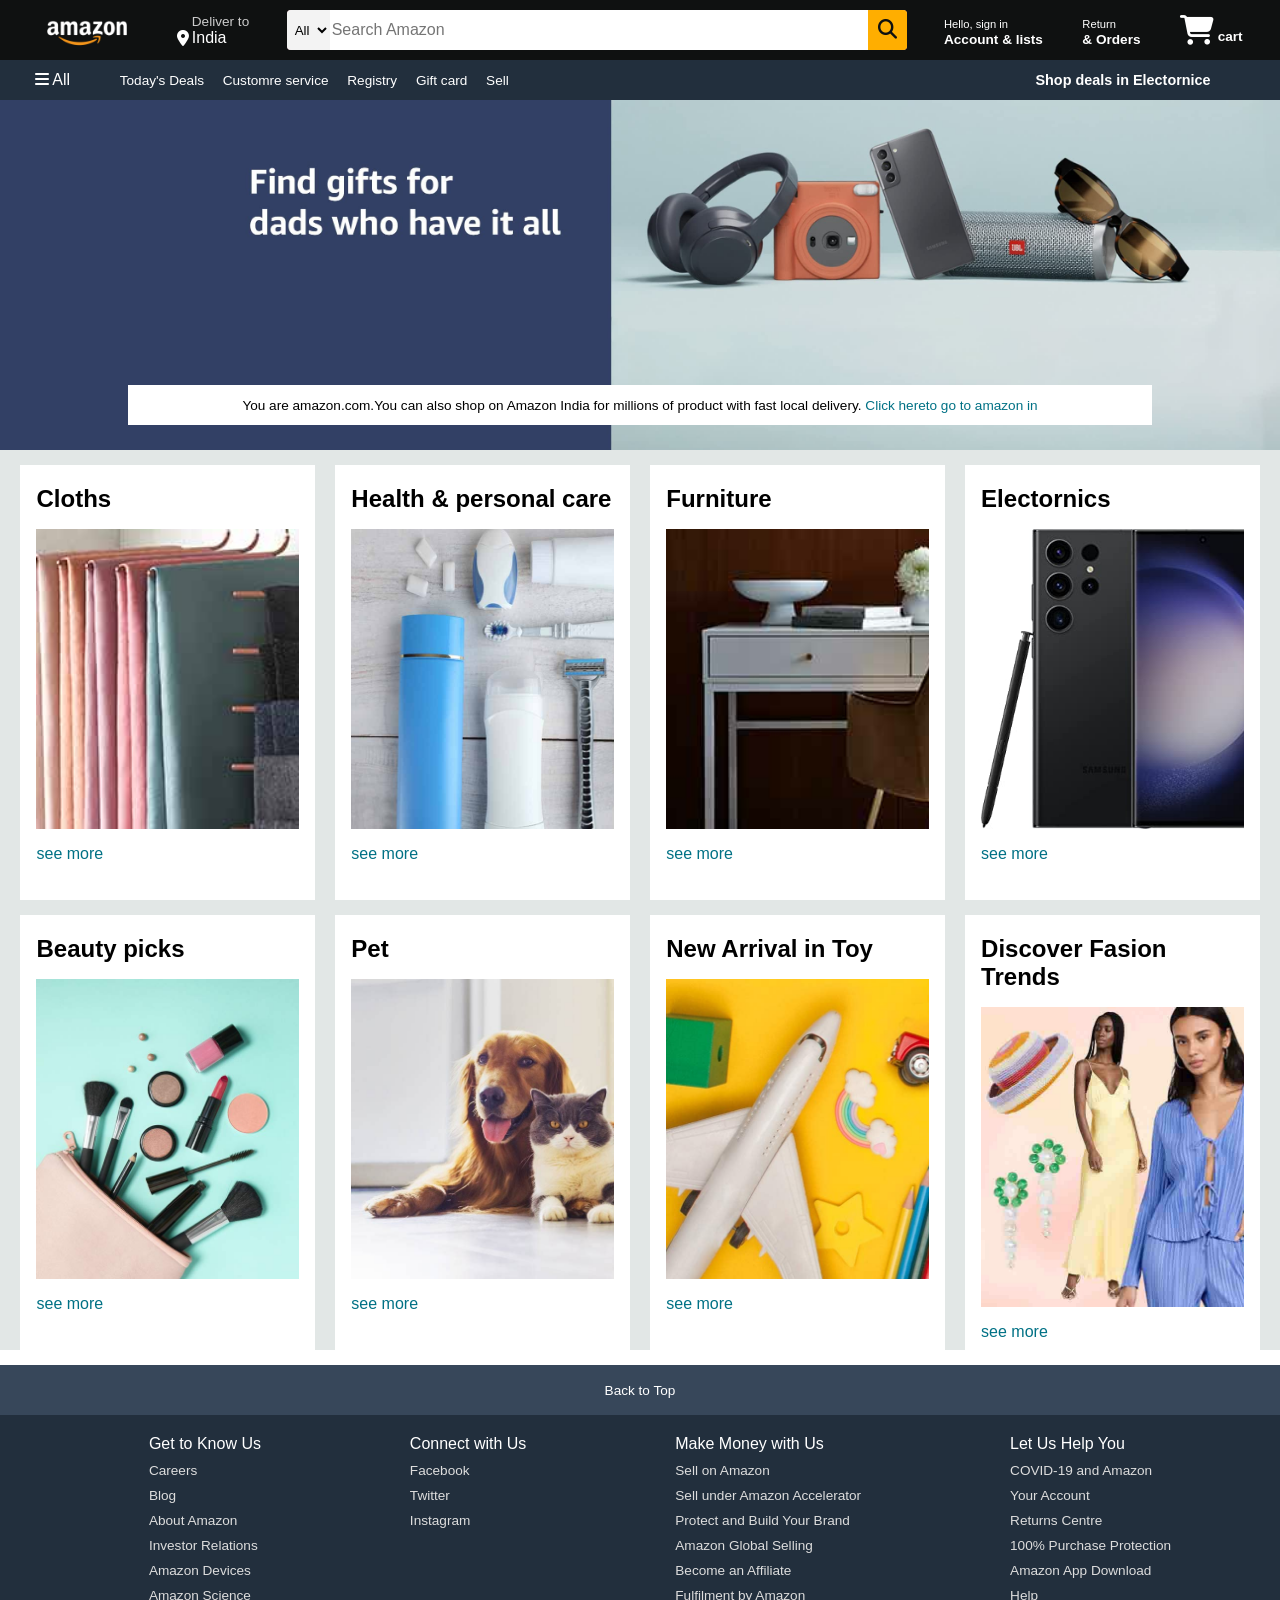
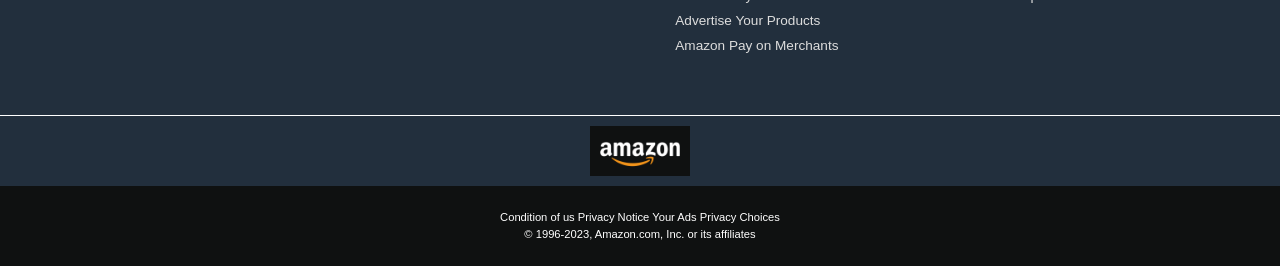
<file: index.html>
<!DOCTYPE html>
<html lang="en">

<head>
    <meta charset="UTF-8">
    <meta http-equiv="X-UA-Compatible" content="IE=edge" >
    <meta name="viewport" content="width=device-width, initial-scale=1.0">
    <title>Amazon</title>
    <link rel="stylesheet" href="https://cdnjs.cloudflare.com/ajax/libs/font-awesome/6.4.2/css/all.min.css"
        integrity="sha512-z3gLpd7yknf1YoNbCzqRKc4qyor8gaKU1qmn+CShxbuBusANI9QpRohGBreCFkKxLhei6S9CQXFEbbKuqLg0DA=="
        crossorigin="anonymous" referrerpolicy="no-referrer" />
    <link rel="stylesheet" href="style.css">
    <link rel="icon" type="image/x-icon" href="https://upload.wikimedia.org/wikipedia/commons/d/de/Amazon_icon.png">
    <title>Document</title>
</head>

<body>
    <header>
        <div class="navbar">
            <div class="nav-logo border">
                <div class="logo" >
                </div>
            </div>

            <div class="nav-adderss border">
                <p class="add-first">Deliver to</p>
                <div class="add-icon">
                    <i class="fa-solid fa-location-dot"></i>
                    <p class="add-sec">India</p>
                </div>
            </div>

            <div class="nav-search">
                <select class="search-select">
                    <option>All</option>
                </select>
                <input placeholder="Search Amazon" class="search-input">
                <div class="search-icon">
                    <i class="fa-solid fa-magnifying-glass"></i>
                </div>
            </div>

            <a href="login.html">
                <div class="nav-signin border">
                    <p><span>Hello, sign in</span></p>
                    <p class="nav-second">Account & lists</p>
                </div>
            </a>
            <div class="nav-return border">
                <p><span>Return</span></p>
                <p class="nav-second">& Orders</p>
            </div>

            <div class="nav-cart border">
                <i class="fa-solid fa-cart-shopping"></i>
                cart
            </div>
        </div>

        <div class="panel">
            <div class="panel-all">
                <i class="fa-solid fa-bars"></i>
                All
            </div>
            <div class="panel-ops">
                <p>Today's Deals</p>
                <p>Customre service</p>
                <p>Registry</p>
                <p>Gift card</p>
                <p>Sell</p>
            </div>
            <div class="panel-deals">
                Shop deals in Electornice
            </div>
        <div class="first">
            <a href="#"></a>
        </div>
    </header>
    <div class="hero-section">
        <div class="hero-msg">
            <p>You are amazon.com.You can also shop on Amazon India for millions of product with fast local delivery.<a>
                    Click hereto go to amazon in</a></p>
        </div>
    </div>

    <div class="shop-section">
        <div class="box1 box">
            <div class="box-content">
                <h2>Cloths</h2>
                <div class="box-image" style="background-image: url('img/WhatsApp\ Image\ 2023-12-28\ at\ 11.36.05_f8cdb78d.jpg');"></div>
                <p>see more</p>
            </div>
        </div>
        <div class="box2 box">
            <div class="box-content">
                <h2>Health & personal care</h2>
                <div class="box-image" style="background-image: url('img/health.jpg');"></div>
                <p>see more</p>
            </div>
        </div>
        <div class="box3 box">
            <div class="box-content">
                <h2>Furniture</h2>
                <div class="box-image" style="background-image: url('img/furniture.jpg');"></div>
                <p>see more</p>
            </div>
        </div>
        <div class="box4 box">
            <div class="box-content">
                <h2>Electornics</h2>
                <div class="box-image" style="background-image: url('img/electornocs.jpg');"></div>
                <p>see more</p>
            </div>
        </div>
        <div class="box1 box">
            <div class="box-content">
                <h2>Beauty picks</h2>
                <div class="box-image" style="background-image: url('img/beauty.jpg');"></div>
                <p>see more</p>
            </div>
        </div>
        <div class="box2 box">
            <div class="box-content">
                <h2>Pet</h2>
                <div class="box-image" style="background-image: url('img/pet.jpg');"></div>
                <p>see more</p>
            </div>
        </div>
        <div class="box3 box">
            <div class="box-content">
                <h2>New Arrival in Toy</h2>
                <div class="box-image" style="background-image: url('img/toy.jpg');"></div>
                <p>see more</p>
            </div>
        </div>
        <div class="box4 box">
            <div class="box-content">
                <h2>Discover Fasion Trends</h2>
                <div class="box-image" style="background-image: url('img/fasion.jpg');"></div>
                <p>see more</p>
            </div>
        </div>
    </div>

    <footer>
        <div class="foot-panel1">
            Back to Top
        </div>

        <div class="foot-panel2">
            <ul>
                <p>Get to Know Us</p>
                <a>Careers</a>
                <a>Blog</a>
                <a>About Amazon</a>
                <a>Investor Relations</a>
                <a>Amazon Devices</a>
                <a>Amazon Science</a>
            </ul>
            <ul>
                <p>Connect with Us</p>
                <a>Facebook</a>
                <a>Twitter</a>
                <a>Instagram</a>
            </ul>
            <ul>
                <p>Make Money with Us</p>
                <a>Sell on Amazon</a>
                <a>Sell under Amazon Accelerator</a>
                <a>Protect and Build Your Brand</a>
                <a>Amazon Global Selling</a>
                <a>Become an Affiliate</a>
                <a>Fulfilment by Amazon</a>
                <a>Advertise Your Products</a>
                <a>Amazon Pay on Merchants</a>
            </ul>
            <ul>
                <p>Let Us Help You</p>
                <a>COVID-19 and Amazon</a>
                <a>Your Account</a>
                <a>Returns Centre</a>
                <a>100% Purchase Protection</a>
                <a>Amazon App Download</a>
                <a>Help</a>
            </ul>
        </div>

        <div class="foot-panel3">
            <div class="logo"></div>
        </div>

        <div class="foot-panel4">
            <div class="page">
                <a>Condition of us</a>
                <a>Privacy Notice</a>
                <a>Your Ads Privacy Choices</a>
            </div>
            <div class="copyright">
                © 1996-2023, Amazon.com, Inc. or its affiliates
            </div>
        </div>
    </footer>

</body>
</html>
</file>
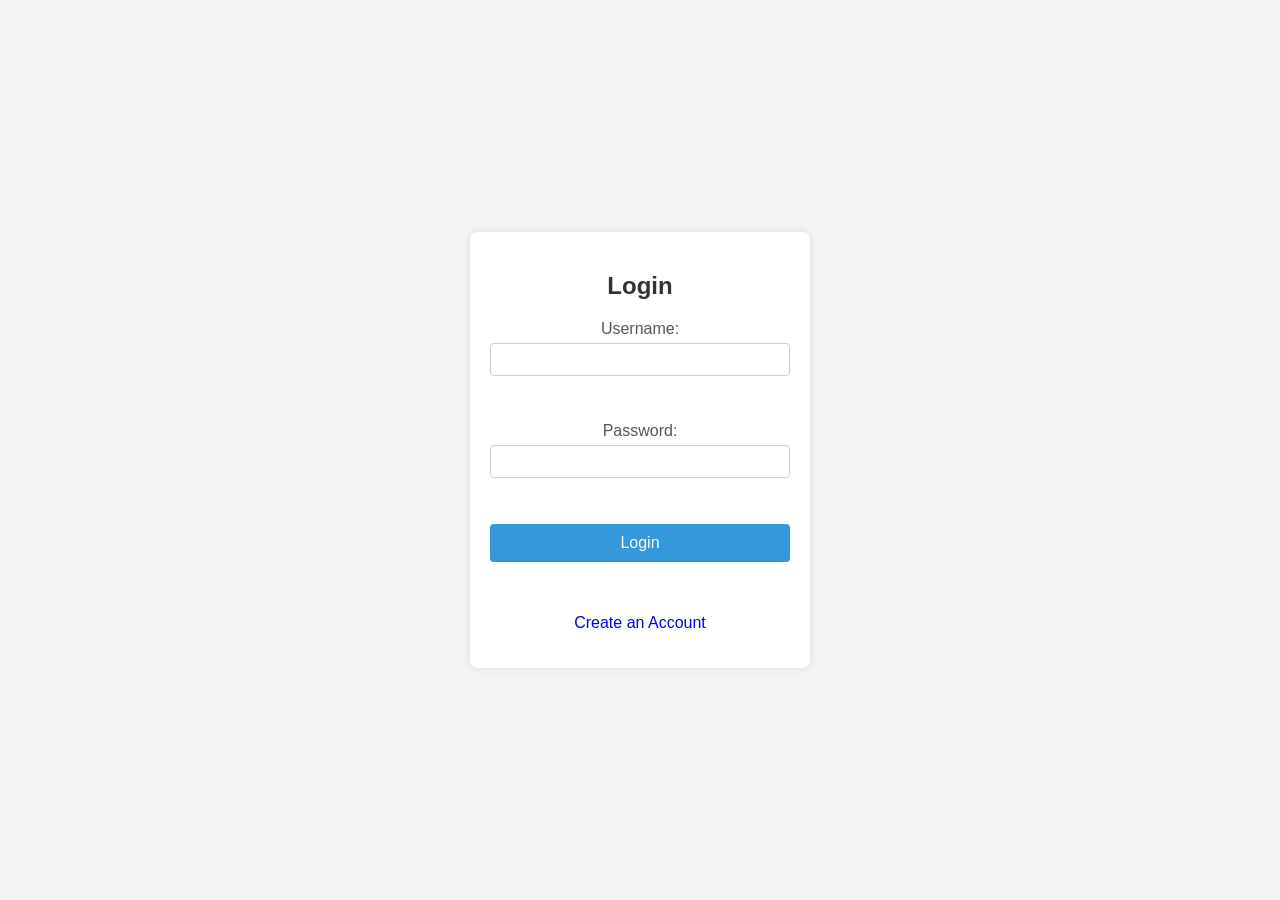
<file: login.html>
<!DOCTYPE html>
<html lang="en">
<head>
    <meta charset="UTF-8">
    <meta name="viewport" content="width=device-width, initial-scale=1.0">
    <link rel="stylesheet" href="login.css">
    <title>Login Page</title>
    <link rel="icon" type="image/x-icon" href="https://upload.wikimedia.org/wikipedia/commons/d/de/Amazon_icon.png">
</head>
<body>
    <div class="login-container">
        <form class="login-form">
            <h2>Login</h2>
            <label for="username">Username:</label>
            <input type="text" id="username" name="username" required><br><br>
            
            <label for="password">Password:</label>
            <input type="password" id="password" name="password" required><br><br>
            
            <button type="submit">Login</button><br><br>
        </form>
        <a href="sinup.html">
            <div class="nav- Create an Account border">
                <p><span>Create an Account</span></p>
            </div>
        </a>
    </div>
</body>
</html>
</file>
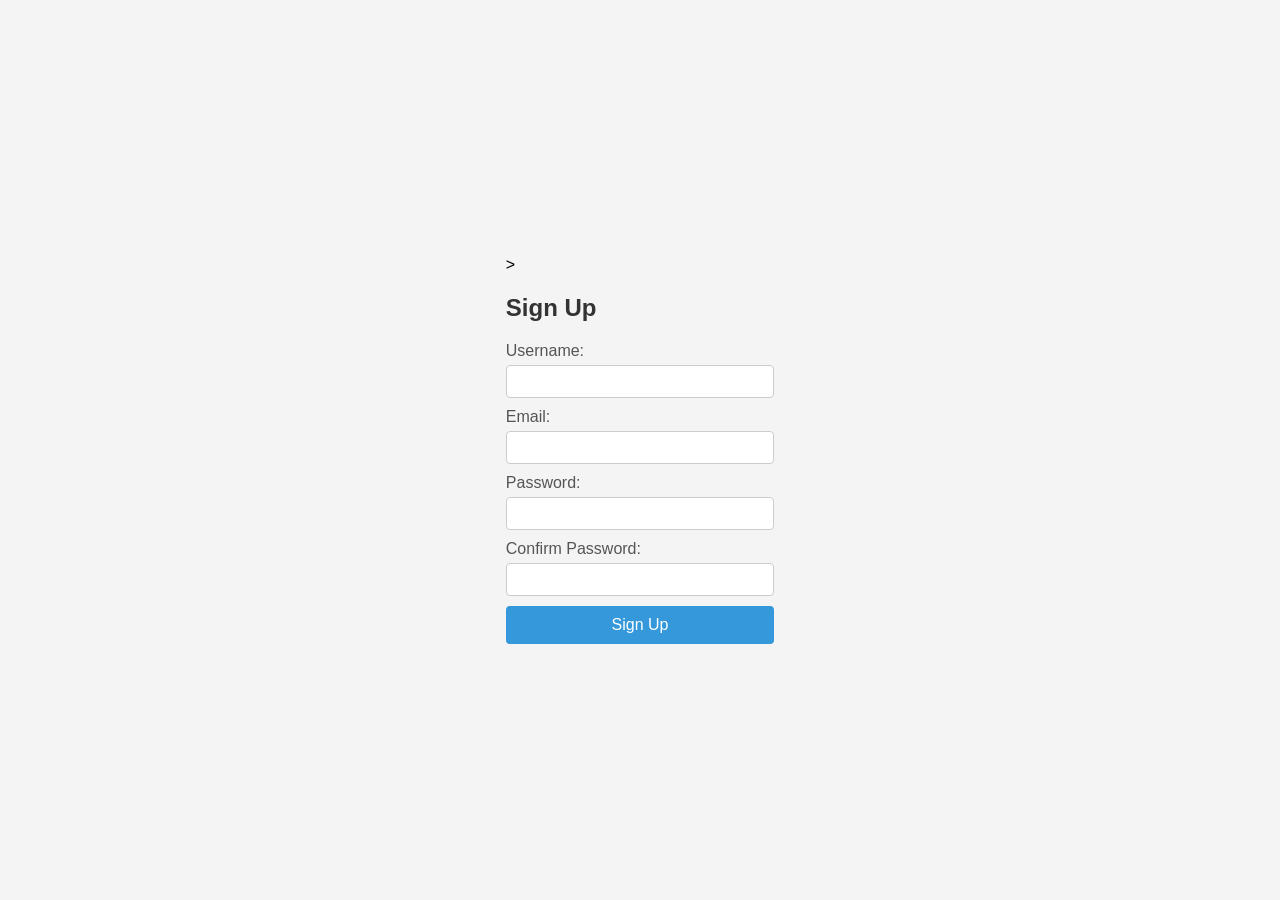
<file: sinup.html>
<!DOCTYPE html>
<html lang="en">
<head>
    <meta charset="UTF-8">
    <meta name="viewport" content="width=device-width, initial-scale=1.0">
    <link rel="stylesheet" href="sinup.css">
    <title>Login Page</title>
    <link rel="icon" type="image/x-icon" href="https://upload.wikimedia.org/wikipedia/commons/d/de/Amazon_icon.png">
</head>
<body>
    <div class="signup-container">
        <form class="signup-form" href="index.html"></a>>
            <h2>Sign Up</h2>

            <label for="username">Username:</label>
            <input type="text" id="username" name="username" required>

            <label for="email">Email:</label>
            <input type="email" id="email" name="email" required>

            <label for="password">Password:</label>
            <input type="password" id="password" name="password" required>

            <label for="confirm-password">Confirm Password:</label>
            <input type="password" id="confirm-password" name="confirm-password" required>

            <button type="submit">Sign Up</button>
        </form>
        
    </div>
</body>
</html>
</file>
<file: style.css>
* {
    margin: 0;
    font-family: Arial;
    border: border-box;
}

.navbar {
    height: 60px;
    background-color: #0f1111;
    color: white;
    display: flex;
    align-items: center;
    justify-content: space-evenly;
}

.nav-logo {
    height: 50px;
    width: 100px;
    background-color: #0f1111!important;
}

 .logo {
    background-image: url("img/logo.png");
    background-size: cover;
    height: 50vw;
    width: 100%;
} 

.border {
    border: 2px solid transparent;
}

.border:hover {
    border: 1.5px solid white;
}

/** box2 **/
.add-first {
    color: #cccccc;
    font-size: 0.85rem;
    margin-left: 15px;
}

.add-sec {
    font-size: 1rem;
    margin-left: 3px;
}

.add-icon {
    display: flex;
    align-items: center;
}

/** box3 **/
.nav-search {
    display: flex;
    justify-content: space-evenly;
    background-color: pink;
    width: 620px;
    height: 40px;
    border-radius: 4px;
}

.search-select {
    background-color: #f3f3f3;
    width: 50px;
    text-align: center;
    border-top-left-radius: 4px;
    border-bottom-left-radius: 4px;
    border: none;
}

.search-input {
    width: 100%;
    font-size: 1rem;
    border: none;
}

.search-icon {
    width: 45px;
    display: flex;
    justify-content: center;
    align-items: center;
    font-size: 1.2rem;
    background-color: rgb(255, 174, 0);
    border-top-right-radius: 4px;
    border-bottom-right-radius: 4px;
    color: #0f1111;
}

.nav-search:hover {
    border: 2px solid orange;
}

/** box4 **/
span {
    font-size: 0.7rem;
}

a {
    color: white;
    text-decoration: none;
}

.nav-second {
    font-size: 0.85rem;
    font-weight: 700;
}

/** box6 **/
.nav-cart i {
    font-size: 30px;
}

.nav-cart {
    font-size: 0.85rem;
    font-weight: 700;
}

/** panel **/
.panel {
    height: 40px;
    background-color: #222f3d;
    display: flex;
    color: white;
    align-items: center;
    justify-content: space-evenly;
}

.panel-ops p {
    display: inline;
    margin-left: 15px;
}

.panel-ops {
    width: 70%;
    font-size: 0.85rem;
}

.panel-deals {
    font-size: 0.9rem;
    font-weight: 700;
}

/** hero section **/
.hero-section {
    background-image: url("img/baground.jpg");
    background-size: cover;
    height: 350px;
    display: flex;
    justify-content: center;
    align-items: flex-end;
}

.hero-msg {
    background-color: white;
    color: black;
    height: 40px;
    display: flex;
    align-items: center;
    justify-content: center;
    font-size: 0.85rem;
    width: 80%;
    margin-bottom: 25px;
}

.hero-msg a {
    color: #007185;
}

/** shop section **/
.shop-section {
    display: flex;
    flex-wrap: wrap;
    justify-content: space-evenly;
    background-color: #e2e7e6;
}

.box {
    /* border: 2px solid black; */
    height: 400px;
    width: 23%;
    background-color: white;
    padding: 20px 0px 15px;
    margin-top: 15px;
}

.box-image {
    height: 300px;
    background-size: cover;
    margin-top: 1rem;
    margin-bottom: 1rem;
}

.box-content {
    margin-left: 1rem;
    margin-right: 1rem;
}

.box-content p {
    color: #007185;
}

/** footer **/
footer {
    margin-top: 15px;

}

.foot-panel1 {
    background-color: #37475a;
    color: white;
    height: 50px;
    display: flex;
    justify-content: center;
    align-items: center;
    font-size: 0.85rem;
}

.foot-panel2 {
    background-color: #222f3d;
    color: white;
    height: 300px;
    display: flex;
    justify-content: space-evenly;
}

ul {
    margin-top: 20px;
}

ul a {
    display: block;
    font-size: 0.85rem;
    margin-top: 10px;
    color: #dddddd;
}

.foot-panel3 {
    background-color: #222f3d;
    color: white;
    border-top: 0.5px solid white;
    height: 70px;
    display: flex;
    justify-content: center;
    align-items: center;
}

.logo {
    background-image: url("./img/amazon_logo.jpg");
    background-size: cover;
    height: 50px;
    width: 100px;
    background-color: #0f1111;
}

.foot-panel4 {
    background-color: #0f1111;
    color: white;
    height: 80px;
    font-size: 0.7rem;
    text-align: center;
}

.page {
    padding-top: 25px;
}

.copyright {
    padding-top: 5px;
}
.box-image1{
    height: 300px;
    background-size: 20vw;
    background-repeat: no-repeat;
    margin-top: 1rem;
    margin-bottom: 1rem;
}
.box-image3{
    height: 300px;
    background-size: 20vw;   
    background-repeat: no-repeat;
    margin-top: 1rem;
    margin-bottom: 1rem;
}
.box-image7{
    height: 100vh;
    width: 100vw;
    background-size: 20vw;
    background-repeat: no-repeat;
    margin-top: 1rem;
    margin-bottom: 1rem;
}
</file>
<file: login.css>
body {
    font-family: 'Arial', sans-serif;
    margin: 0;
    padding: 0;
    display: flex;
    justify-content: center;
    align-items: center;
    height: 100vh;
    background-color: #f4f4f4;
}

.login-container {
    background-color: #fff;
    padding: 20px;
    border-radius: 8px;
    box-shadow: 0 0 10px rgba(0, 0, 0, 0.1);
    width: 300px;
    text-align: center;
}

.login-form {
    display: flex;
    flex-direction: column;
}

h2 {
    color: #333;
    margin-bottom: 20px;
}

label {
    display: block;
    margin-bottom: 5px;
    color: #555;
}

input {
    width: 100%;
    padding: 8px;
    margin-bottom: 10px;
    box-sizing: border-box;
    border: 1px solid #ccc;
    border-radius: 4px;
}

a {
    text-decoration: none; /* Remove underline from anchor tags */
}

button {
    width: 100%;
    padding: 10px;
    background-color: #3498db;
    color: #fff;
    border: none;
    border-radius: 4px;
    cursor: pointer;
    font-size: 16px;
    transition: background-color 0.3s ease;
}

button:hover {
    background-color: #2980b9;
}

/* Add media query for responsiveness */
@media (max-width: 600px) {
    .login-container {
        width: 80%;
    }
}
</file>
<file: sinup.css>
body {
    font-family: 'Arial', sans-serif;
    margin: 0;
    padding: 0;
    display: flex;
    justify-content: center;
    align-items: center;
    height: 100vh;
    background-color: #f4f4f4;
}

.login-container {
    background-color: #fff;
    padding: 20px;
    border-radius: 8px;
    box-shadow: 0 0 10px rgba(0, 0, 0, 0.1);
    width: 300px;
    text-align: center;
}

.login-form {
    display: flex;
    flex-direction: column;
}

h2 {
    color: #333;
    margin-bottom: 20px;
}

label {
    display: block;
    margin-bottom: 5px;
    color: #555;
}

input {
    width: 100%;
    padding: 8px;
    margin-bottom: 10px;
    box-sizing: border-box;
    border: 1px solid #ccc;
    border-radius: 4px;
}

a {
    text-decoration: none; /* Remove underline from anchor tags */
}

button {
    width: 100%;
    padding: 10px;
    background-color: #3498db;
    color: #fff;
    border: none;
    border-radius: 4px;
    cursor: pointer;
    font-size: 16px;
    transition: background-color 0.3s ease;
}

button:hover {
    background-color: #2980b9;
}

@media (max-width: 600px) {
    .login-container {
        width: 80%;
    }
}
</file>
